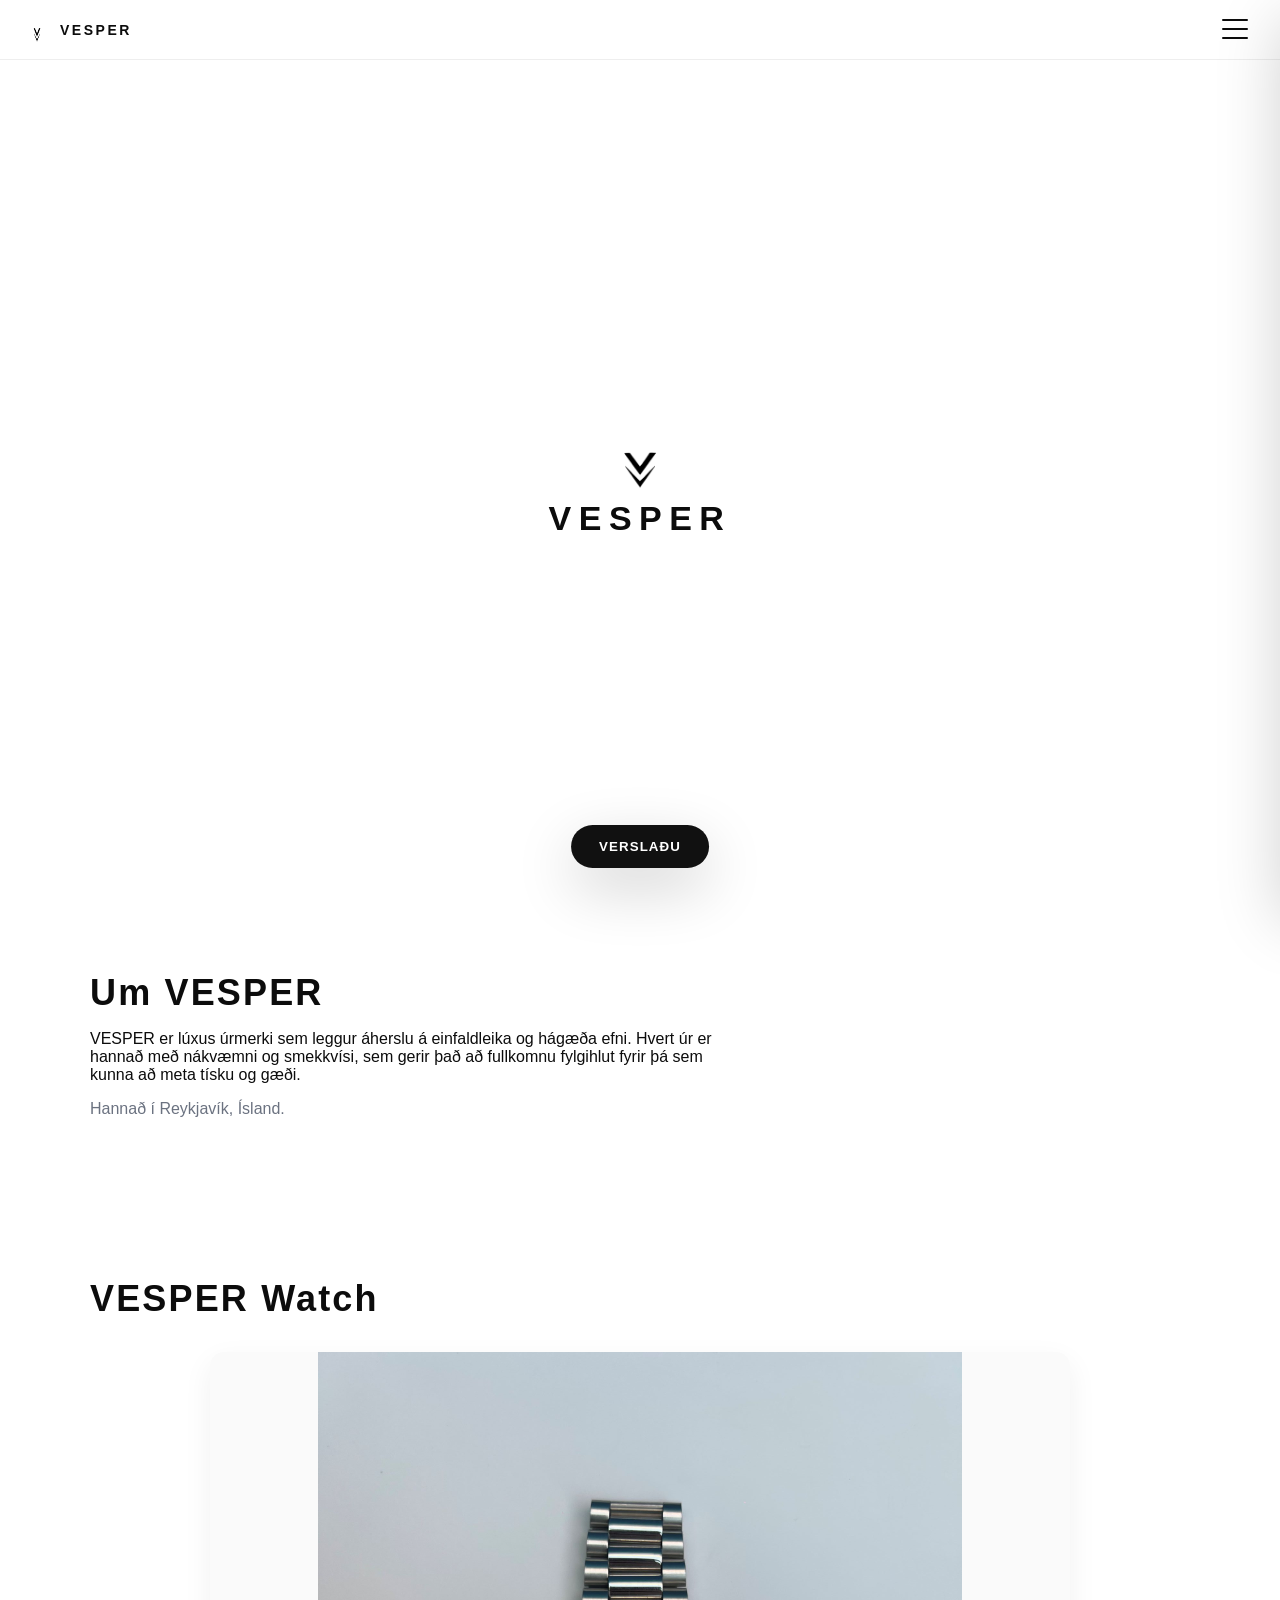
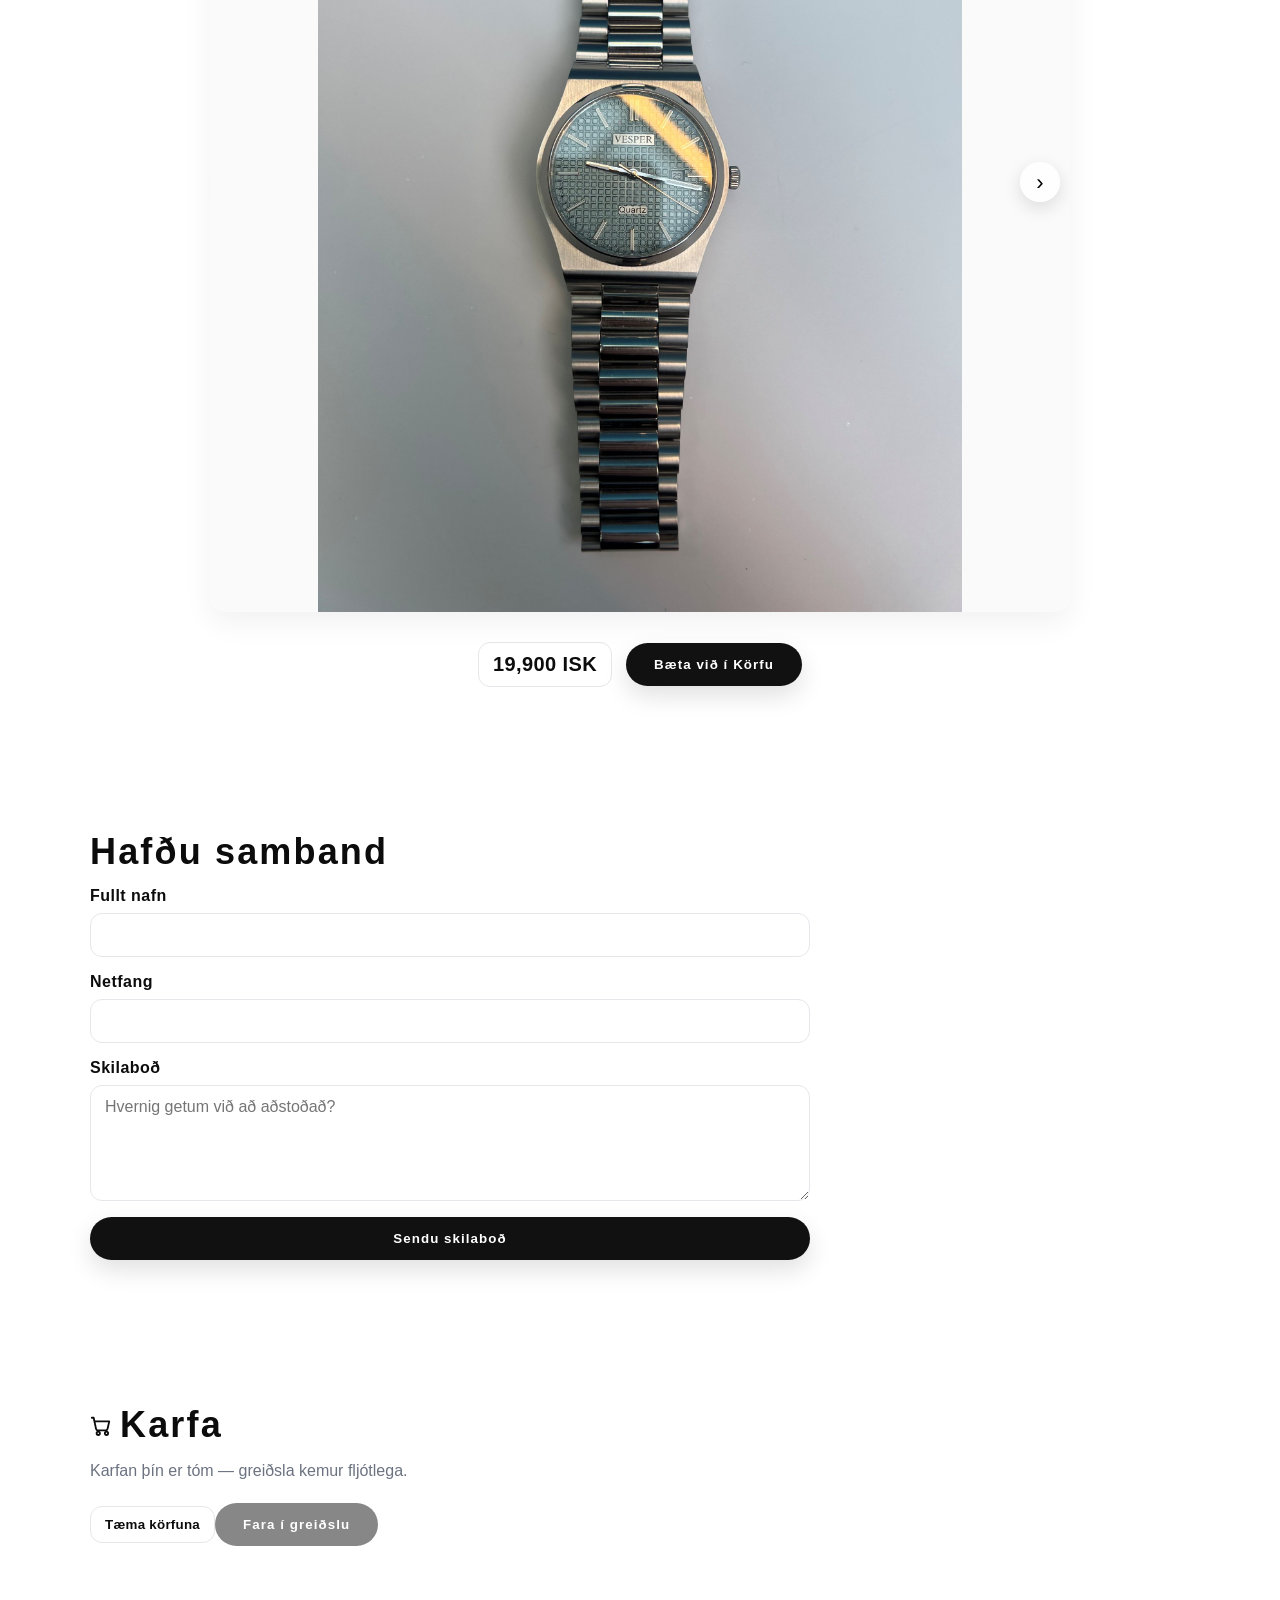
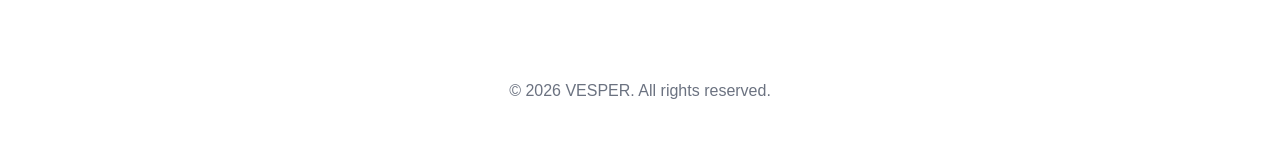
<file: index.html>
<!DOCTYPE html>
<html lang="en">
<head>
  <meta charset="utf-8" />
  <meta name="viewport" content="width=device-width, initial-scale=1" />
  <title>VESPER - Lúxus tímar</title>
  <meta name="description" content="VESPER — minimal luxury timepieces." />
  <link rel="stylesheet" href="VESPER.css" />
</head>
<body>
  <!-- Top bar with hamburger -->
  <header class="topbar">
    <a class="brand-mini" href="#" aria-label="VESPER Home">
      <img src="SymbolTr.png" alt="" />
      <span>VESPER</span>
    </a>

    <button id="menuBtn"
            class="hamburger"
            aria-label="Open menu"
            aria-expanded="false"
            aria-controls="sideMenu">
      <span aria-hidden="true"></span>
      <span aria-hidden="true"></span>
      <span aria-hidden="true"></span>
    </button>
  </header>

  <!-- Slide-over menu -->
  <aside id="sideMenu" class="menu" aria-hidden="true">
    <nav class="menu-nav" aria-label="Primary">
      <button id="closeMenu" class="close" aria-label="Close menu">×</button>
      <a href="#about" class="menu-link">Um VESPER</a>
      <a href="#contact" class="menu-link">Hafðu samband</a>
      <a href="#cart" class="menu-link" id="cartLink" aria-label="Cart (0)">
  <span class="icon-wrap">
    <svg class="icon icon-cart" viewBox="0 0 24 24" aria-hidden="true" fill="none"
         stroke="currentColor" stroke-width="2" stroke-linecap="round" stroke-linejoin="round">
      <circle cx="9" cy="20" r="1.6"></circle>
      <circle cx="18" cy="20" r="1.6"></circle>
      <path d="M2 3h2l2.6 12.2a2 2 0 0 0 2 1.6h8.5a2 2 0 0 0 2-1.6L21 7H6"></path>
    </svg>
    <span class="badge" id="cartCount" aria-hidden="true">0</span>
  </span>
  <span>Karfa</span>
</a>
    </nav>
    <div class="menu-scrim" id="menuScrim" tabindex="-1"></div>
  </aside>
  <main class="splash" role="main">
    <a class="brand" href="#" aria-label="VESPER Home">
      <img class="symbol" src="SymbolTr.png" alt="VESPER symbol" />
      <span class="wordmark">VESPER</span>
    </a>
    <button id="buyNow" class="buy" aria-label="Buy VESPER now">VERSLAÐU</button>
  </main>
  <section id="about" class="section">
    <div class="container about-grid">
      <div class="copy">
        <h2>Um VESPER</h2>
        <p>
          VESPER er lúxus úrmerki sem leggur áherslu á einfaldleika og hágæða efni.
           Hvert úr er hannað með nákvæmni og smekkvísi, sem gerir það að fullkomnu fylgihlut fyrir þá sem kunna að meta tísku og gæði.
        </p>
        <p class="muted">
          Hannað í Reykjavík, Ísland.
        </p>
      </div>
    </div>
  </section>

  <!-- PRODUCT (place this before the Contact section) -->
<section id="product" class="section product">
  <div class="container">
    <h2>VESPER Watch</h2>

    <!-- Simple, accessible slideshow -->
    <div class="gallery" aria-label="Product images">
      <button class="nav prev" aria-label="Previous image">‹</button>

      <div class="slides">
        <!-- Replace src with your real photos/renders -->
        <img src="OraReja3.1.jpg" alt="VESPER watch — front"  class="slide is-active">
        <img src="OraReja2.1.jpg" alt="VESPER watch — side"   class="slide">
        <img src="OraReja1.jpg" alt="VESPER watch — detail" class="slide">
        <img src="OraReja4.1.jpg" alt="VESPER watch — side"   class="slide">
        <img src="OraReja5.1.jpg" alt="VESPER watch — detail" class="slide">
      </div>

      <button class="nav next" aria-label="Next image">›</button>
    </div>

    <div class="buy-row">
      <div class="price">
        <span id="priceValue">19.900kr</span> ISK
      </div>
      <button id="addToCart" class="btn btn-primary" type="button">Bæta við í Körfu</button>
    </div>
  </div>
</section>


  <!-- CONTACT -->
  <section id="contact" class="section">
  <div class="container">
    <h2>Hafðu samband</h2>

    <!-- Status bar (hidden by default) -->
    <div id="formAlert" class="alert" role="status" aria-live="polite" hidden></div>

    <form id="contactForm"
          class="form"
          action="https://formspree.io/f/mrbajokk"
          method="POST"
          novalidate>
      <!-- (Optional) anti-bot honeypot -->
      <input type="text" name="_gotcha" tabindex="-1" autocomplete="off" hidden>

      <!-- (Optional) email subject line -->
      <input type="hidden" name="_subject" value="New message from VESPER site">

      <div class="field">
        <label for="name">Fullt nafn</label>
        <input id="name" name="name" type="text" autocomplete="name" required />
      </div>

      <div class="field">
        <label for="email">Netfang</label>
        <input id="email" name="email" type="email" autocomplete="email" required />
      </div>

      <div class="field">
        <label for="message">Skilaboð</label>
        <textarea id="message" name="message" rows="5" required placeholder="Hvernig getum við að aðstoðað?"></textarea>
      </div>

      <button class="btn btn-primary" id="contactSubmit" type="submit">Sendu skilaboð</button>
    </form>
  </div>
</section>

    <!-- CART (placeholder for later) -->
  <section id="cart" class="section">
    <div class="container">
      <h2>
  <svg class="icon icon-cart-heading" viewBox="0 0 24 24" aria-hidden="true" fill="none"
       stroke="currentColor" stroke-width="2" stroke-linecap="round" stroke-linejoin="round">
    <circle cx="9" cy="20" r="1.8"></circle>
    <circle cx="18" cy="20" r="1.8"></circle>
    <path d="M2 3h2l2.6 12.2a2 2 0 0 0 2 1.6h8.5a2 2 0 0 0 2-1.6L21 7H6"></path>
  </svg>
  Karfa
</h2>
      <p class="muted" id="cartSummary">Karfan þín er tóm — greiðsla kemur fljótlega.</p>
      <button id="clearCart" class="btn-secondary" type="button" aria-label="Clear cart">
      Tæma körfuna
      <button id="checkoutBtn" class="btn btn-primary" type="button" disabled>Fara í greiðslu</button>
    </button>
  </div>
</section>
    </div>
  </section>
  <footer class="footer">
    <div class="container">
      <p class="muted">© <span id="year"></span> VESPER. All rights reserved.</p>
    </div>
  </footer>
  <!-- Icons -->
<link rel="icon" type="image/png" sizes="32x32" href="assets/favicon-32.png">
<link rel="icon" type="image/png" sizes="16x16" href="assets/favicon-16.png">
<link rel="apple-touch-icon" href="assets/apple-touch-icon.png">
<meta name="theme-color" content="#ffffff">

<!-- Basic SEO -->
<meta name="title" content="VESPER — Minimal Luxury Timepieces">
<meta name="description" content="Understated watches balancing precision and humility.">

<!-- Social (OG/Twitter) -->
<meta property="og:title" content="VESPER — Minimal Luxury Timepieces">
<meta property="og:description" content="Understated watches balancing precision and humility.">
<meta property="og:image" content="assets/og-image.png">
<meta property="og:type" content="website">
<meta property="og:url" content="https://yourdomain.com/">
<meta name="twitter:card" content="summary_large_image">


  <script src="VESPER.js"></script>
</body>
</html>
</file>
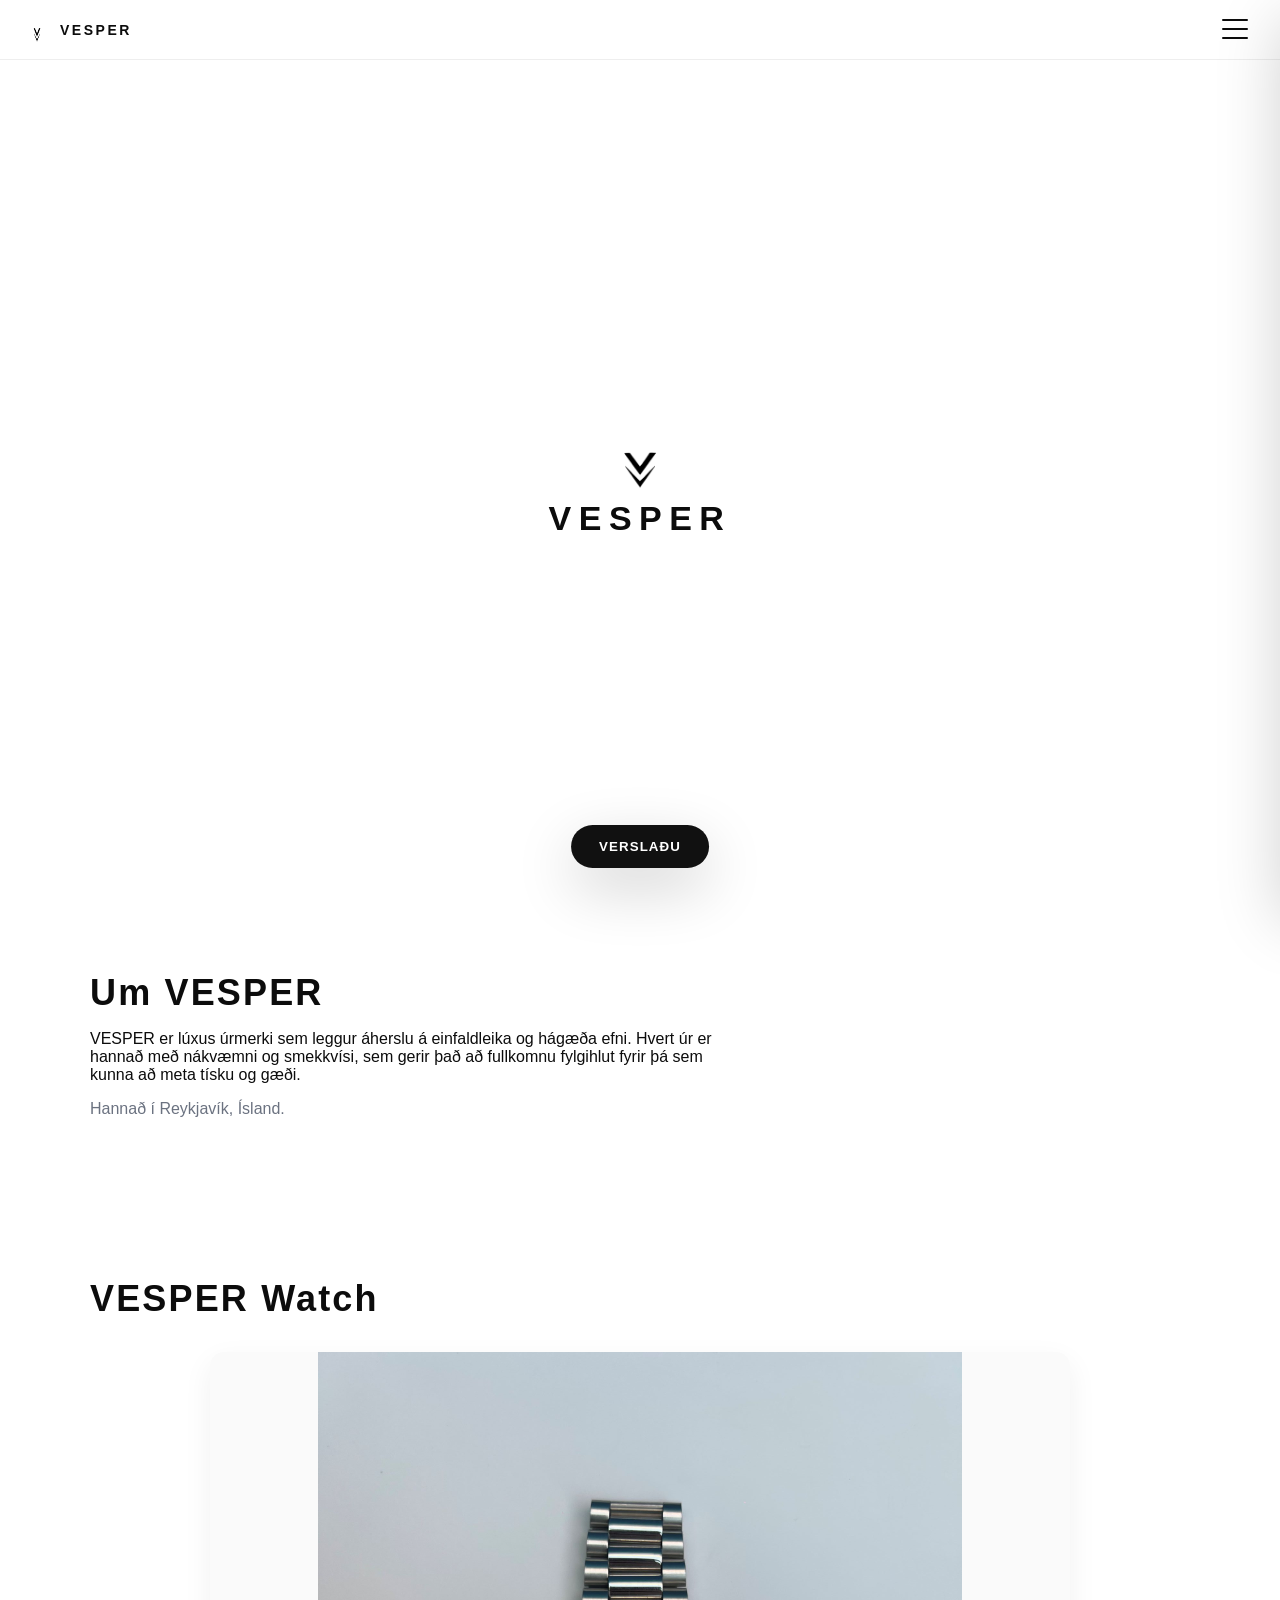
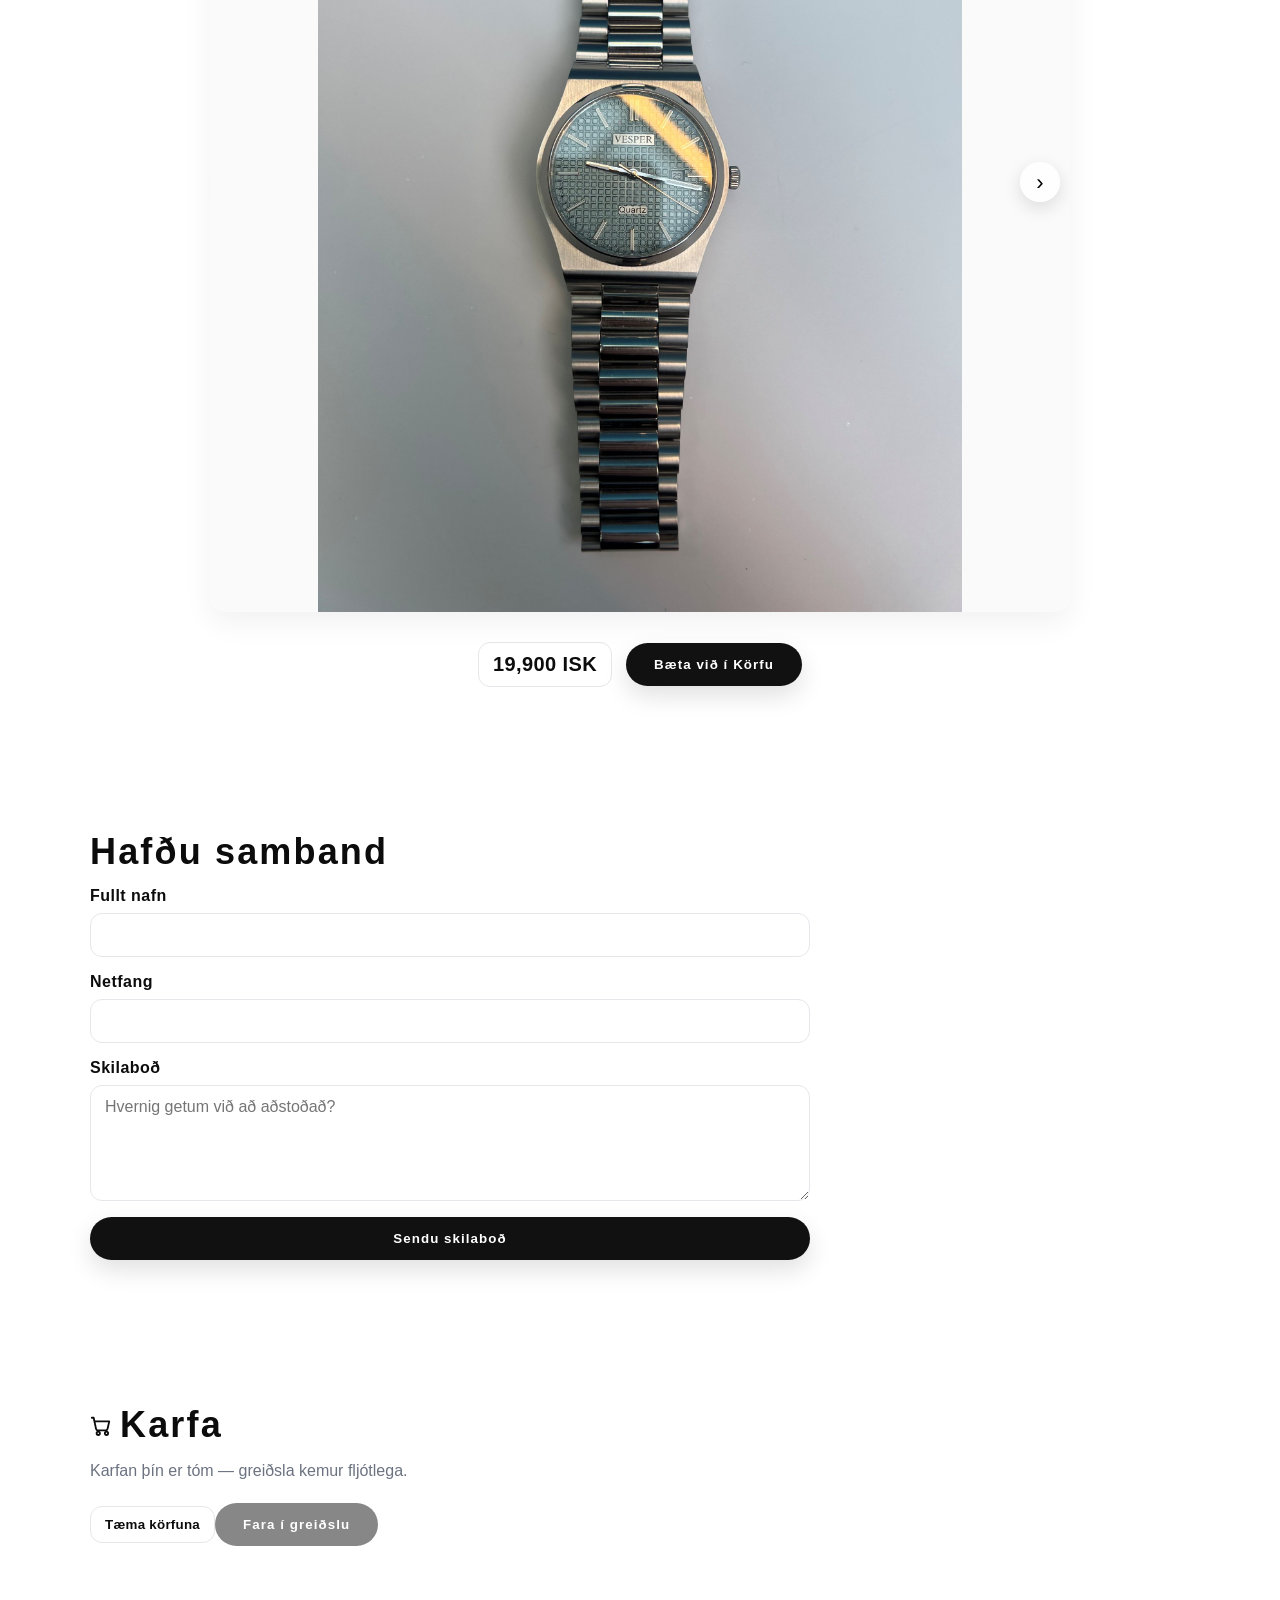
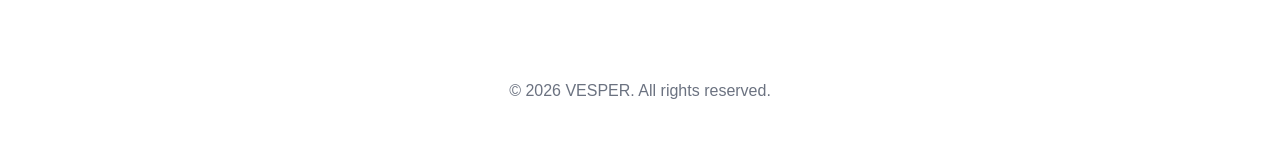
<file: VESPER.html>
<!DOCTYPE html>
<html lang="en">
<head>
  <meta charset="utf-8" />
  <meta name="viewport" content="width=device-width, initial-scale=1" />
  <title>VESPER - Lúxus tímar</title>
  <meta name="description" content="VESPER — minimal luxury timepieces." />
  <link rel="stylesheet" href="VESPER.css" />
</head>
<body>
  <!-- Top bar with hamburger -->
  <header class="topbar">
    <a class="brand-mini" href="#" aria-label="VESPER Home">
      <img src="SymbolTr.png" alt="" />
      <span>VESPER</span>
    </a>

    <button id="menuBtn"
            class="hamburger"
            aria-label="Open menu"
            aria-expanded="false"
            aria-controls="sideMenu">
      <span aria-hidden="true"></span>
      <span aria-hidden="true"></span>
      <span aria-hidden="true"></span>
    </button>
  </header>

  <!-- Slide-over menu -->
  <aside id="sideMenu" class="menu" aria-hidden="true">
    <nav class="menu-nav" aria-label="Primary">
      <button id="closeMenu" class="close" aria-label="Close menu">×</button>
      <a href="#about" class="menu-link">Um VESPER</a>
      <a href="#contact" class="menu-link">Hafðu samband</a>
      <a href="#cart" class="menu-link" id="cartLink" aria-label="Cart (0)">
  <span class="icon-wrap">
    <svg class="icon icon-cart" viewBox="0 0 24 24" aria-hidden="true" fill="none"
         stroke="currentColor" stroke-width="2" stroke-linecap="round" stroke-linejoin="round">
      <circle cx="9" cy="20" r="1.6"></circle>
      <circle cx="18" cy="20" r="1.6"></circle>
      <path d="M2 3h2l2.6 12.2a2 2 0 0 0 2 1.6h8.5a2 2 0 0 0 2-1.6L21 7H6"></path>
    </svg>
    <span class="badge" id="cartCount" aria-hidden="true">0</span>
  </span>
  <span>Karfa</span>
</a>
    </nav>
    <div class="menu-scrim" id="menuScrim" tabindex="-1"></div>
  </aside>
  <main class="splash" role="main">
    <a class="brand" href="#" aria-label="VESPER Home">
      <img class="symbol" src="SymbolTr.png" alt="VESPER symbol" />
      <span class="wordmark">VESPER</span>
    </a>
    <button id="buyNow" class="buy" aria-label="Buy VESPER now">VERSLAÐU</button>
  </main>
  <section id="about" class="section">
    <div class="container about-grid">
      <div class="copy">
        <h2>Um VESPER</h2>
        <p>
          VESPER er lúxus úrmerki sem leggur áherslu á einfaldleika og hágæða efni.
           Hvert úr er hannað með nákvæmni og smekkvísi, sem gerir það að fullkomnu fylgihlut fyrir þá sem kunna að meta tísku og gæði.
        </p>
        <p class="muted">
          Hannað í Reykjavík, Ísland.
        </p>
      </div>
    </div>
  </section>

  <!-- PRODUCT (place this before the Contact section) -->
<section id="product" class="section product">
  <div class="container">
    <h2>VESPER Watch</h2>

    <!-- Ekki gleyma að vera nav bar "Vörur og upplýsingar um úr"-->

    <!-- Simple, accessible slideshow -->
    <div class="gallery" aria-label="Product images">
      <button class="nav prev" aria-label="Previous image">‹</button>

      <div class="slides">
        <!-- Replace src with your real photos/renders -->
        <img src="OraReja3.1.jpg" alt="VESPER watch — front"  class="slide is-active">
        <img src="OraReja2.1.jpg" alt="VESPER watch — side"   class="slide">
        <img src="OraReja1.jpg" alt="VESPER watch — detail" class="slide">
        <img src="OraReja4.1.jpg" alt="VESPER watch — side"   class="slide">
        <img src="OraReja5.1.jpg" alt="VESPER watch — detail" class="slide">
      </div>

      <button class="nav next" aria-label="Next image">›</button>
    </div>

    <div class="buy-row">
      <div class="price">
        <span id="priceValue">19.900kr</span> ISK
      </div>
      <button id="addToCart" class="btn btn-primary" type="button">Bæta við í Körfu</button>
    </div>
  </div>
</section>


  <!-- CONTACT -->
  <section id="contact" class="section">
  <div class="container">
    <h2>Hafðu samband</h2>

    <!-- Status bar (hidden by default) -->
    <div id="formAlert" class="alert" role="status" aria-live="polite" hidden></div>

    <form id="contactForm"
          class="form"
          action="https://formspree.io/f/mrbajokk"
          method="POST"
          novalidate>
      <!-- (Optional) anti-bot honeypot -->
      <input type="text" name="_gotcha" tabindex="-1" autocomplete="off" hidden>

      <!-- (Optional) email subject line -->
      <input type="hidden" name="_subject" value="New message from VESPER site">

      <div class="field">
        <label for="name">Fullt nafn</label>
        <input id="name" name="name" type="text" autocomplete="name" required />
      </div>

      <div class="field">
        <label for="email">Netfang</label>
        <input id="email" name="email" type="email" autocomplete="email" required />
      </div>

      <div class="field">
        <label for="message">Skilaboð</label>
        <textarea id="message" name="message" rows="5" required placeholder="Hvernig getum við að aðstoðað?"></textarea>
      </div>

      <button class="btn btn-primary" id="contactSubmit" type="submit">Sendu skilaboð</button>
    </form>
  </div>
</section>

    <!-- CART (placeholder for later) -->
  <section id="cart" class="section">
    <div class="container">
      <h2>
  <svg class="icon icon-cart-heading" viewBox="0 0 24 24" aria-hidden="true" fill="none"
       stroke="currentColor" stroke-width="2" stroke-linecap="round" stroke-linejoin="round">
    <circle cx="9" cy="20" r="1.8"></circle>
    <circle cx="18" cy="20" r="1.8"></circle>
    <path d="M2 3h2l2.6 12.2a2 2 0 0 0 2 1.6h8.5a2 2 0 0 0 2-1.6L21 7H6"></path>
  </svg>
  Karfa
</h2>
      <p class="muted" id="cartSummary">Karfan þín er tóm — greiðsla kemur fljótlega.</p>
      <button id="clearCart" class="btn-secondary" type="button" aria-label="Clear cart">
      Tæma körfuna
      <button id="checkoutBtn" class="btn btn-primary" type="button" disabled>Fara í greiðslu</button>
    </button>
  </div>
</section>
    </div>
  </section>
  <footer class="footer">
    <div class="container">
      <p class="muted">© <span id="year"></span> VESPER. All rights reserved.</p>
    </div>
  </footer>
  <!-- Icons -->
<link rel="icon" type="image/png" sizes="32x32" href="assets/favicon-32.png">
<link rel="icon" type="image/png" sizes="16x16" href="assets/favicon-16.png">
<link rel="apple-touch-icon" href="assets/apple-touch-icon.png">
<meta name="theme-color" content="#ffffff">

<!-- Basic SEO -->
<meta name="title" content="VESPER — Minimal Luxury Timepieces">
<meta name="description" content="Understated watches balancing precision and humility.">

<!-- Social (OG/Twitter) -->
<meta property="og:title" content="VESPER — Minimal Luxury Timepieces">
<meta property="og:description" content="Understated watches balancing precision and humility.">
<meta property="og:image" content="assets/og-image.png">
<meta property="og:type" content="website">
<meta property="og:url" content="https://yourdomain.com/">
<meta name="twitter:card" content="summary_large_image">


  <script src="VESPER.js"></script>
</body>
</html>
</file>
<file: VESPER.css>
:root{
  --bg:#ffffff;
  --ink:#0c0c0c;
  --muted:#6b7280;
  --accent:#111111;
  --accent-ink:#ffffff;

  --pad:24px;
  --radius:999px;
  --maxw:1100px;

  --menu-w:320px;
  --shadow:0 20px 60px rgba(0,0,0,.18);
}

html { scroll-behavior: smooth; }


*{box-sizing:border-box}
html,body{height:100%;margin:0;background:var(--bg);color:var(--ink);
  font-family:ui-sans-serif,-apple-system,Segoe UI,Roboto,Helvetica,Arial}

/* --- Top bar --- */
.topbar{
  position:fixed; inset:0 0 auto 0; height:60px;
  display:flex; align-items:center; justify-content:space-between;
  padding:0 var(--pad);
  backdrop-filter:saturate(180%) blur(6px);
  background:rgba(255,255,255,.7);
  border-bottom:1px solid #eee; z-index:40;
}
.brand-mini{display:flex; align-items:center; gap:10px; color:inherit; text-decoration:none}
.brand-mini img{width:26px; height:26px; display:block}
.brand-mini span{letter-spacing:.18em; font-weight:600; font-size:14px}

.hamburger{display:grid; gap:5px; width:42px; height:34px; padding:6px 8px; border:0; background:transparent; cursor:pointer}
.hamburger span{display:block; height:2px; background:var(--ink); border-radius:2px}

/* --- Splash --- */
.splash{
  min-height:100dvh; display:grid; place-items:center;
  padding:calc(var(--pad) + 60px) var(--pad) var(--pad); position:relative;
}
.brand{display:grid; justify-items:center; gap:10px; text-decoration:none; color:inherit; user-select:none}
.symbol{width:min(120px,32vw); height:auto; display:block}
.wordmark{letter-spacing:.22em; font-weight:600; font-size:clamp(22px,4vw,34px); line-height:1}

.buy{
  position:fixed; left:50%; bottom:32px; transform:translateX(-50%);
  padding:14px 28px; border:0; border-radius:var(--radius);
  background:var(--accent); color:var(--accent-ink);
  font-weight:700; letter-spacing:.08em; cursor:pointer;
  box-shadow:var(--shadow);
  transition:transform .08s ease, box-shadow .2s ease, opacity .2s ease;
}
.buy:hover{transform:translateX(-50%) translateY(-1px)}
.buy:active{transform:translateX(-50%)}

/* --- Sections --- */
.section{scroll-margin-top:76px; padding:72px var(--pad)}
.container{max-width:var(--maxw); margin:0 auto}

.section h2{
  font-size:clamp(24px,4vw,36px);
  letter-spacing:.06em;
  margin:0 0 14px 0;
}
.muted{color:var(--muted)}

.about-grid{
  display:grid; grid-template-columns:1.2fr .8fr; gap:32px; align-items:start;
}
.about-grid .portrait img{
  width:100%; height:auto; border-radius:14px; box-shadow:0 10px 30px rgba(0,0,0,.08); display:block;
}
@media (max-width:900px){
  .about-grid{grid-template-columns:1fr}
}

/* --- Contact form --- */
.form{display:grid; gap:16px; max-width:720px}
.field{display:grid; gap:8px}
label{font-weight:600; letter-spacing:.03em}
input, textarea{
  width:100%; padding:12px 14px; border-radius:12px; border:1px solid #e5e7eb; background:#fff; color:var(--ink);
  font:inherit; outline: none;
}
input:focus, textarea:focus{border-color:#c7cdd8; box-shadow:0 0 0 4px rgba(0,0,0,.04)}
.submit{
  justify-self:start; padding:12px 22px; border:0; border-radius:14px; background:var(--accent); color:var(--accent-ink);
  font-weight:700; letter-spacing:.06em; cursor:pointer; box-shadow:0 10px 30px rgba(0,0,0,.12);
}
.status{min-height:1.2em; color:var(--muted); margin-top:4px}

/* --- Menu (slide-over) --- */
.menu{position:fixed; inset:0; pointer-events:none; z-index:50; pointer-events: none;}
.menu-nav{
  position:absolute; top:0; right:0; height:100%; width:var(--menu-w);
  background:#fff; box-shadow:var(--shadow);
  transform:translateX(100%); transition:transform .25s ease;
  display:flex; flex-direction:column; padding:20px;
}
.menu[aria-hidden="false"] .menu-nav{transform:translateX(0)}

.menu-scrim{position:absolute; inset:0; background:rgba(0,0,0,.28); opacity:0; transition:opacity .2s ease}
.menu[aria-hidden="false"] .menu-scrim{opacity:1; pointer-events:auto}
.menu-link{
  text-decoration:none; color:var(--ink); font-weight:600; letter-spacing:.06em;
  padding:14px 10px; border-radius:12px;
}
.menu-link:hover{background:#f5f5f5}
.close{
  align-self:flex-end; font-size:28px; line-height:1; width:38px; height:38px;
  border:0; border-radius:10px; background:#f3f4f6; cursor:pointer; margin-bottom:8px;
}
.close:hover{background:#e5e7eb}

/* --- Footer --- */
.footer{padding:48px var(--pad); text-align:center}

/* Reduced motion */
@media (prefers-reduced-motion: reduce){
  .buy{transition:none}
  .menu-nav{transition:none}
  .menu-scrim{transition:none}
}

/* Slide-over menu */
.menu{
  position: fixed; inset: 0; z-index: 50;
  pointer-events: none;              /* ensures it doesn't block clicks when closed */
}
.menu[aria-hidden="false"]{
  pointer-events: auto;              /* enable interactions when open */
}

.menu-nav{
  position:absolute; top:0; right:0; height:100%; width:var(--menu-w);
  background:#fff; box-shadow: var(--shadow);
  transform: translateX(100%); transition: transform .25s ease;
  display:flex; flex-direction:column; padding:20px;
  z-index: 2;                        /* sits above the scrim */
}
.menu[aria-hidden="false"] .menu-nav{ transform: translateX(0) }

.menu-scrim{
  position:absolute; inset:0; background:rgba(0,0,0,.28);
  opacity:0; transition: opacity .2s ease;
  z-index: 1;                        /* sits below the panel */
}
.menu[aria-hidden="false"] .menu-scrim{ opacity:1 }

/* Cart icon styles */
.menu-link { display: flex; align-items: center; gap: 10px; }  /* enhances your existing rule */
.menu-link .icon { width: 18px; height: 18px; flex: 0 0 auto; }

.section h2 { display: flex; align-items: center; gap: 8px; }
.section h2 .icon { width: 22px; height: 22px; transform: translateY(1px); }

/* (Icons inherit text color via stroke=currentColor) */

/* Cart icon + badge */
.menu-link { display: flex; align-items: center; gap: 10px; }
.icon-wrap { position: relative; display: inline-block; line-height: 0; }
.menu-link .icon { width: 18px; height: 18px; flex: 0 0 auto; }

.badge{
  position: absolute;
  top: -8px;
  right: -10px;
  min-width: 18px;
  height: 18px;
  padding: 0 5px;
  border-radius: 999px;
  background: var(--accent);
  color: var(--accent-ink);
  font-size: 11px;
  font-weight: 700;
  line-height: 18px;
  text-align: center;
  box-shadow: 0 2px 6px rgba(0,0,0,.2);
  transform: scale(0);
  transform-origin: 100% 0%;
  transition: transform .15s ease;
}
.badge.show { transform: scale(1); }

/* Secondary (outline) button for utility actions */
.btn-secondary{
  margin-top: 10px;
  padding: 10px 14px;
  border-radius: 12px;
  border: 1px solid #e5e7eb;
  background: #ffffff;
  color: var(--ink);
  font-weight: 600;
  letter-spacing: .02em;
  cursor: pointer;
  transition: background .15s ease, box-shadow .15s ease, border-color .15s ease;
}
.btn-secondary:hover{
  background: #f7f7f8;
  border-color: #dcdfe5;
  box-shadow: 0 4px 14px rgba(0,0,0,.06);
}
.btn-secondary:active{
  background: #f1f3f5;
  box-shadow: 0 2px 8px rgba(0,0,0,.06);
}

/* ---------- Product section ---------- */
.product .container { display: grid; gap: 18px; }

/* Gallery */
.gallery{
  position: relative;
  width: 100%;
  max-width: 860px;
  margin: 0 auto;
}
.slides{
  position: relative;
  width: 100%;
  aspect-ratio: 1 / 1;          /* square stage; tweak if needed */
  overflow: hidden;
  border-radius: 14px;
  background: #fafafa;
  box-shadow: 0 10px 30px rgba(0,0,0,.06);
}
.slide{
  position: absolute; inset: 0;
  width: 100%; height: 100%;
  object-fit: contain;
  opacity: 0; pointer-events: none;
  transition: opacity .25s ease;
}
.slide.is-active{ opacity: 1; pointer-events: auto; }

.gallery .nav{
  position: absolute; top: 50%; transform: translateY(-50%);
  width: 40px; height: 40px; border-radius: 999px;
  border: 0; background: rgba(255,255,255,.9);
  box-shadow: 0 6px 18px rgba(0,0,0,.12);
  cursor: pointer; font-size: 22px; line-height: 40px; text-align: center;
}
.gallery .prev{ left: 10px; }
.gallery .next{ right: 10px; }
.gallery .nav:hover{ background: #fff; }

/* Price + Add to cart row */
.buy-row{
  margin-top: 12px;
  display: flex; align-items: center; justify-content: center;
  gap: 14px; flex-wrap: wrap;
}
.price{
  font-size: 20px; font-weight: 700; letter-spacing: .02em;
  padding: 10px 14px; border: 1px solid #e5e7eb; border-radius: 12px;
}

/* Keep buttons consistent with your existing .btn-primary */
/* THEME BUTTONS (shared styles) */
.btn{
  appearance: none;
  border: 0;
  border-radius: 999px;
  padding: 14px 28px;
  font-weight: 700;
  letter-spacing: .08em;
  cursor: pointer;
  transition: transform .08s ease, box-shadow .2s ease, opacity .2s ease;
}

/* Primary (matches your hero button aesthetic) */
.btn-primary{
  background: var(--accent);
  color: var(--accent-ink);
  box-shadow: 0 10px 24px rgba(0,0,0,.12);
}
.btn-primary:hover{ transform: translateY(-1px); box-shadow: 0 14px 32px rgba(0,0,0,.16); }
.btn-primary:active{ transform: translateY(0); box-shadow: 0 8px 20px rgba(0,0,0,.12); }
.btn-primary:disabled{ opacity:.5; cursor:not-allowed; transform:none; box-shadow:none; }

/* Secondary (outline) */
.btn-secondary{
  margin-top: 10px;
  padding: 10px 14px;
  border-radius: 12px;
  border: 1px solid #e5e7eb;
  background: #ffffff;
  color: var(--ink);
  font-weight: 600;
  letter-spacing: .02em;
  cursor: pointer;
  transition: background .15s ease, box-shadow .15s ease, border-color .15s ease;
}
.btn-secondary:hover{
  background: #f7f7f8;
  border-color: #dcdfe5;
  box-shadow: 0 4px 14px rgba(0,0,0,.06);
}
.btn-secondary:active{
  background: #f1f3f5;
  box-shadow: 0 2px 8px rgba(0,0,0,.06);
}

/* Make the hero button only handle positioning — uses .btn + .btn-primary for style */
.buy{
  position: fixed;
  left: 50%;
  bottom: 32px;
  transform: translateX(-50%);
}
/* keep your existing :hover/:active transforms on .btn-primary */

/* Form alert bar */
.alert{
  margin: 12px 0 18px;
  padding: 10px 14px;
  border-left: 4px solid transparent;
  border-radius: 10px;
  background: #f8fafc;
  color: var(--ink);
  font-weight: 600;
}
.alert--success{
  border-left-color: #16a34a;     /* green */
  background: #f0fdf4;            /* soft green bg */
  color: #166534;
}
.alert--error{
  border-left-color: #dc2626;     /* red */
  background: #fef2f2;            /* soft red bg */
  color: #7f1d1d;
}
.alert--info{
  border-left-color: #2563eb;     /* blue (sending...) */
  background: #eff6ff;
  color: #1e3a8a;
}
</file>
